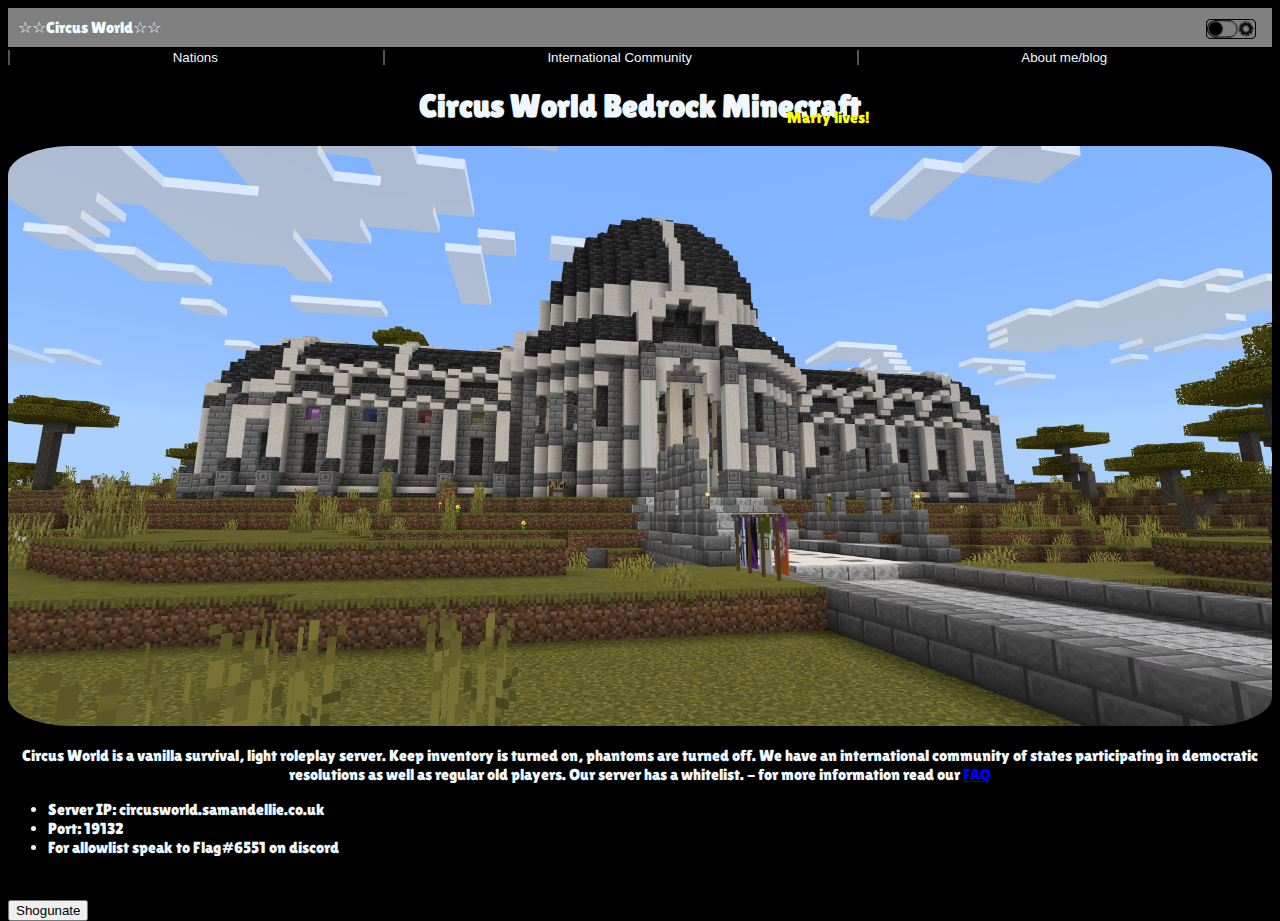
<file: index.html>
<!DOCTYPE html>
<html>

<head>
    <meta charset="utf-8">
    <meta name="viewport" content="width=device-width">
    <title>Circus World</title>
    <link href="style.css" rel="stylesheet" type="text/css" />
    <script src="app.js" defer></script>
</head>

<body onload="initialise();splashTextInit();nationsInit()" >
    <header>
        ☆☆Circus World☆☆
        <button id="darkmodebutton" onclick="darkMode()"><img id="buttonimage" src="images/button-day.png"></button>
    </header>

    <nav id="nav">
        <div id="nationsContainer">
            <button class="button">Nations</button>
            </div>
            <div id="nationsDropdown"></div>
        </div>
        </div>
        <div id="intsumContainer">
            <button onclick="document.location=`intsum.html`" class="button">International Community</button>
        </div>
        <div id="blogContainer">
            <button onclick="document.location=`blog.html`"class="button">About me/blog</button>
        </div>
    </nav>

    <h1>Circus World Bedrock Minecraft</h1>
    <article id="splashText"></article>
    <!--this is gonna be a sliding showcase-->
    <div id="slideshowContainer">
        <img id="slideshow"src="images/mushroomtown.png">
        <article id="slideshowCaption">Yo Yo I'm Ellie and I'm here to say</article>
    </div>
    

    <p>
        Circus World is a vanilla survival, light roleplay server. Keep inventory is turned on, phantoms are turned off.
        We have an international community of states participating in democratic resolutions as well as regular old players.
        Our server has a whitelist. - for more information read our <a href="./FAQ.html">FAQ</a>
    </p>
    <ul>
        <li>Server IP: circusworld.samandellie.co.uk</li>
        <li>Port: 19132</li>
        <li>For allowlist speak to Flag#6551 on discord</li>
    </ul>
</body>

<footer>
    <p>this page brought to you by General Lazy</p>
</footer>

</html>
</file>
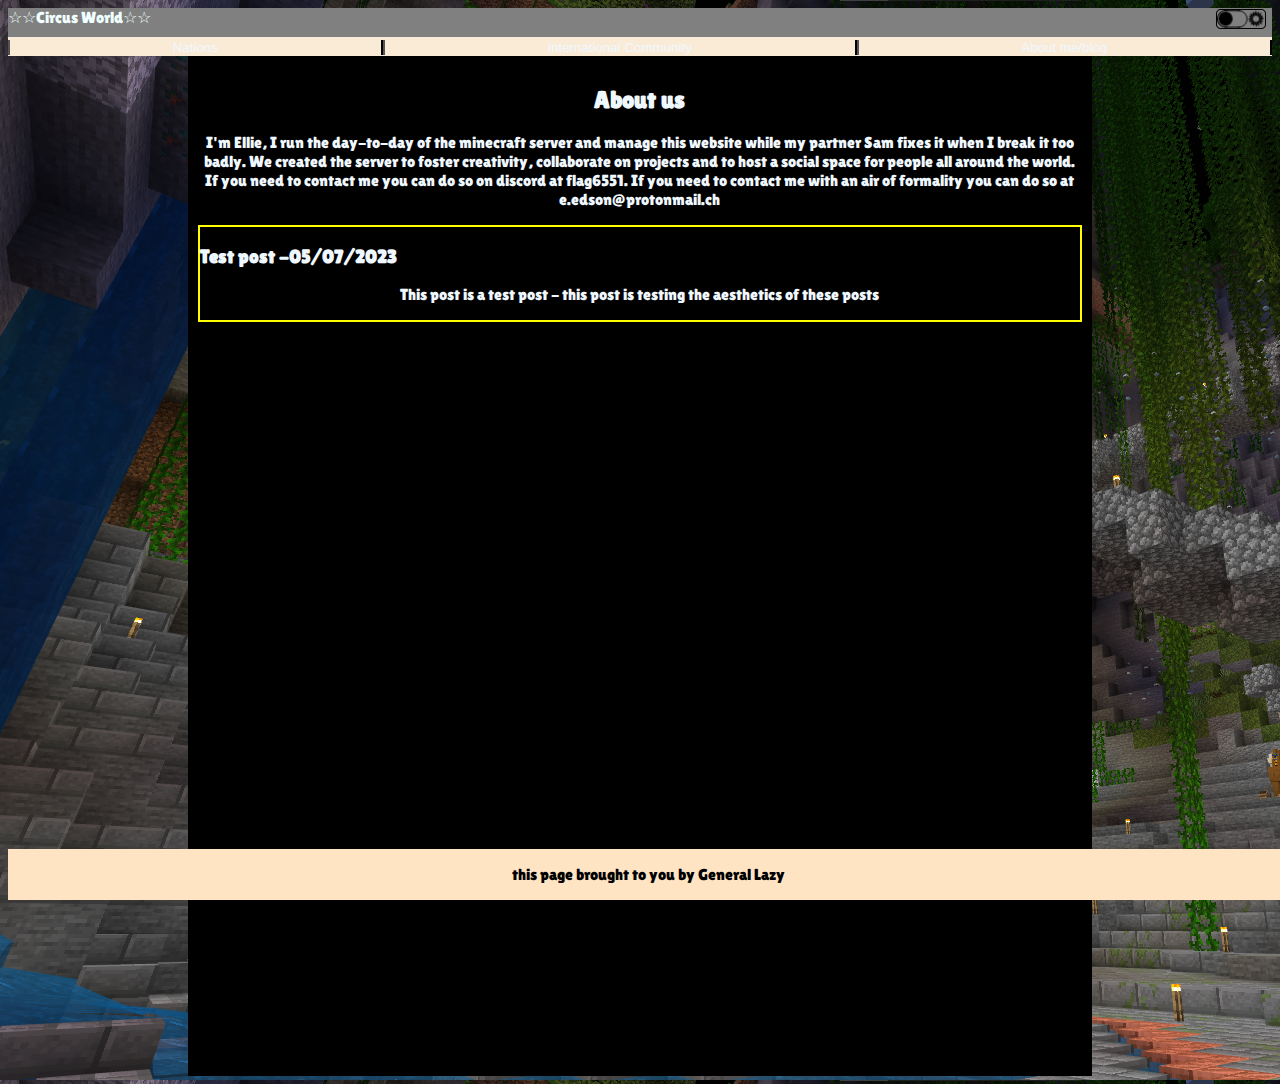
<file: Blog.html>
<!DOCTYPE html>
<html>

<head>
    <meta charset="utf-8">
    <meta name="viewport" content="width=device-width">
    <title>Circus World</title>
    <link href="non-indexstyle.css" rel="stylesheet" type="text/css" />
    <script src="app.js" defer></script>
    <script src="blog.js" defer></script>
</head>

<body onload="initialise();blogInit()">
    <header>
        ☆☆Circus World☆☆
        <button id="darkmodebutton" onclick="darkMode()"><img id="buttonimage" src="images/button-day.png"></button>
    </header>

    <nav id="nav">
        <div id="nationsContainer">
            <button class="button">Nations</button>
            </div>
            <div id="nationsDropdown"></div>
        </div>
        </div>
        <div id="intsumContainer">
            <button onclick="document.location=`intsum.html`" class="button">International Community</button>
        </div>
        <div id="blogContainer">
            <button onclick="document.location=`blog.html`"class="button">About me/blog</button>
        </div>
    </nav>

    <main class="non-indexMain">
        <h2>About us</h2>

        <p>I'm Ellie, I run the day-to-day of the minecraft server and manage this website while my partner Sam fixes it when I break it too badly. We created the server to foster creativity, collaborate on projects and to host a social space
            for people all around the world. If you need to contact me you can do so on discord at flag6551. If you need to contact me with an air of formality you can do so at e.edson@protonmail.ch
        </p>
        <div id="blogPostContainer">
            <div class="blogpost">
                <h3 class="blogTitle">Test post -05/07/2023</h3>
                <p>This post is a test post - this post is testing the aesthetics of these posts</p>
            </div>
        </div>

    </main>
    
    
</body>

<footer>
    <p>this page brought to you by General Lazy</p>
</footer>

</html>
</file>
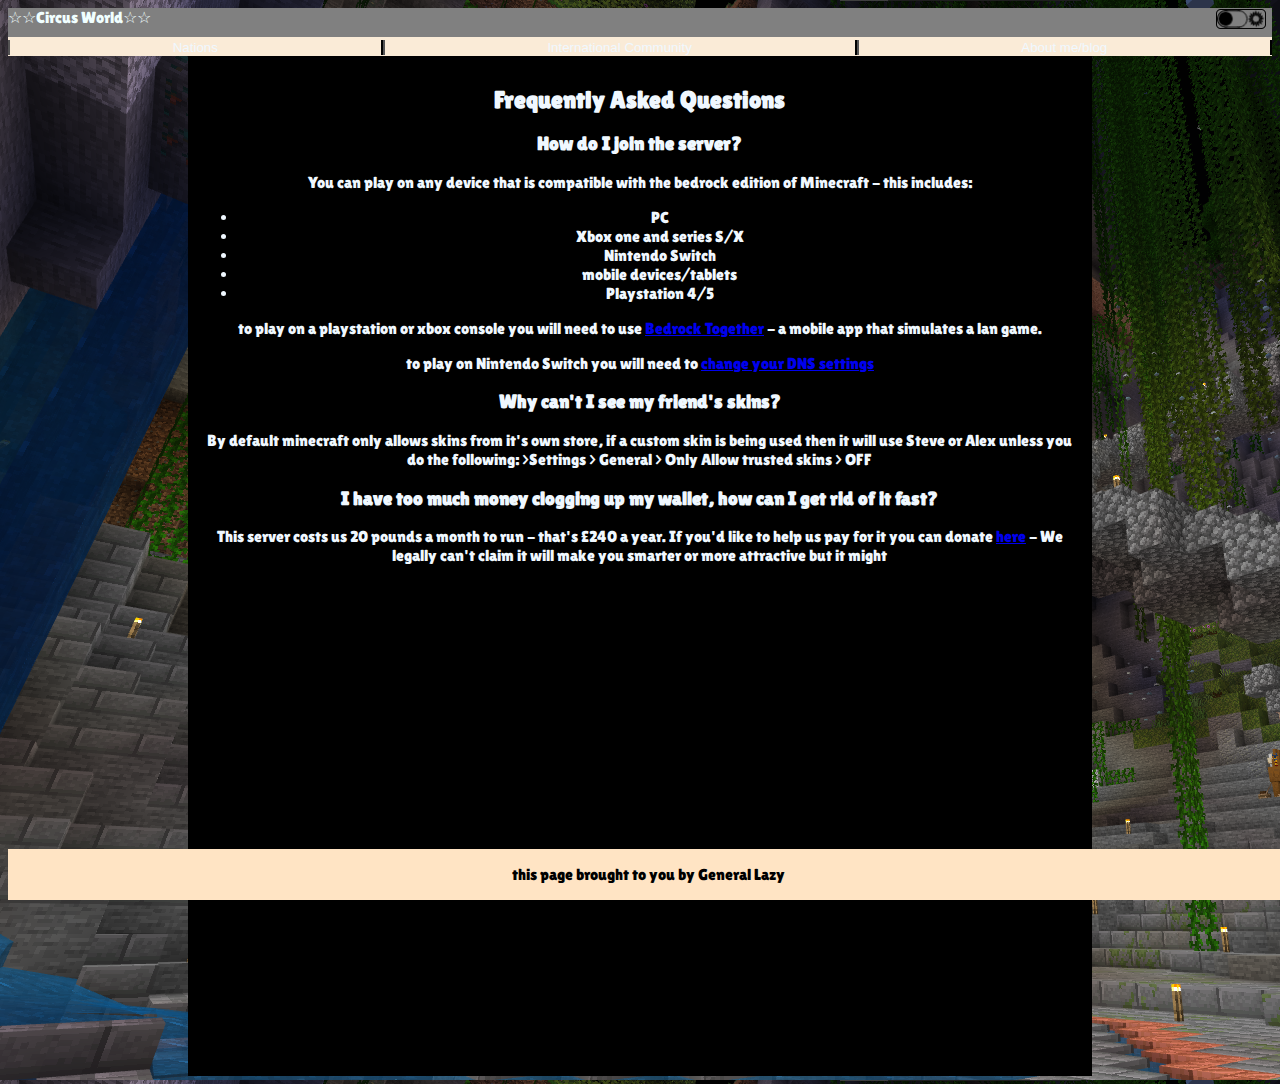
<file: FAQ.html>
<!DOCTYPE html>
<html>

<head>
    <meta charset="utf-8">
    <meta name="viewport" content="width=device-width">
    <title>Circus World</title>
    <link href="non-indexstyle.css" rel="stylesheet" type="text/css" />
    <script src="app.js" defer></script>
</head>

<body onload="initialise()">
    <header>
        ☆☆Circus World☆☆
        <button id="darkmodebutton" onclick="darkMode()"><img id="buttonimage" src="images/button-day.png"></button>
    </header>

    <nav id="nav">
        <div id="nationsContainer">
            <button class="button">Nations</button>
            </div>
            <div id="nationsDropdown"></div>
        </div>
        </div>
        <div id="intsumContainer">
            <button onclick="document.location=`intsum.html`" class="button">International Community</button>
        </div>
        <div id="blogContainer">
            <button onclick="document.location=`blog.html`"class="button">About me/blog</button>
        </div>
    </nav>

    <main class="non-indexMain">
        <h2>Frequently Asked Questions</h2>

        <h3>How do I join the server?</h3>

        <p>You can play on any device that is compatible with the bedrock edition of Minecraft - this includes:</p>
        <ul>
            <li>PC</li>
            <li>Xbox one and series S/X</li>
            <li>Nintendo Switch</li>
            <li>mobile devices/tablets</li>
            <li>Playstation 4/5</li>
        </ul>
        <p> to play on a playstation or xbox console you will need to use <a href="https://bedrocktogether.net/">Bedrock Together</a> - a mobile app that simulates a lan game.</p>
        <p> to play on Nintendo Switch you will need to <a href="https://apexminecrafthosting.com/how-to-join-a-bedrock-edition-server-on-xbox-switch/">change your DNS settings</a></p>

        <h3>Why can't I see my friend's skins?</h3>
        <p>By default minecraft only allows skins from it's own store, if a custom skin is being used then it will use Steve or Alex unless you do the following:
            >Settings > General > Only Allow trusted skins > OFF
        </p>

        <h3>I have too much money clogging up my wallet, how can I get rid of it fast?</h3>
        <p>This server costs us 20 pounds a month to run - that's £240 a year. If you'd like to help us pay for it you can donate <a href="https://paypal.me/CircusWorldMC?country.x=GB&locale.x=en_GB>">here</a>
        - We legally can't claim it will make you smarter or more attractive but it might</p>
    </main>
    
    
</body>

<footer>
    <p>this page brought to you by General Lazy</p>
</footer>

</html>
</file>
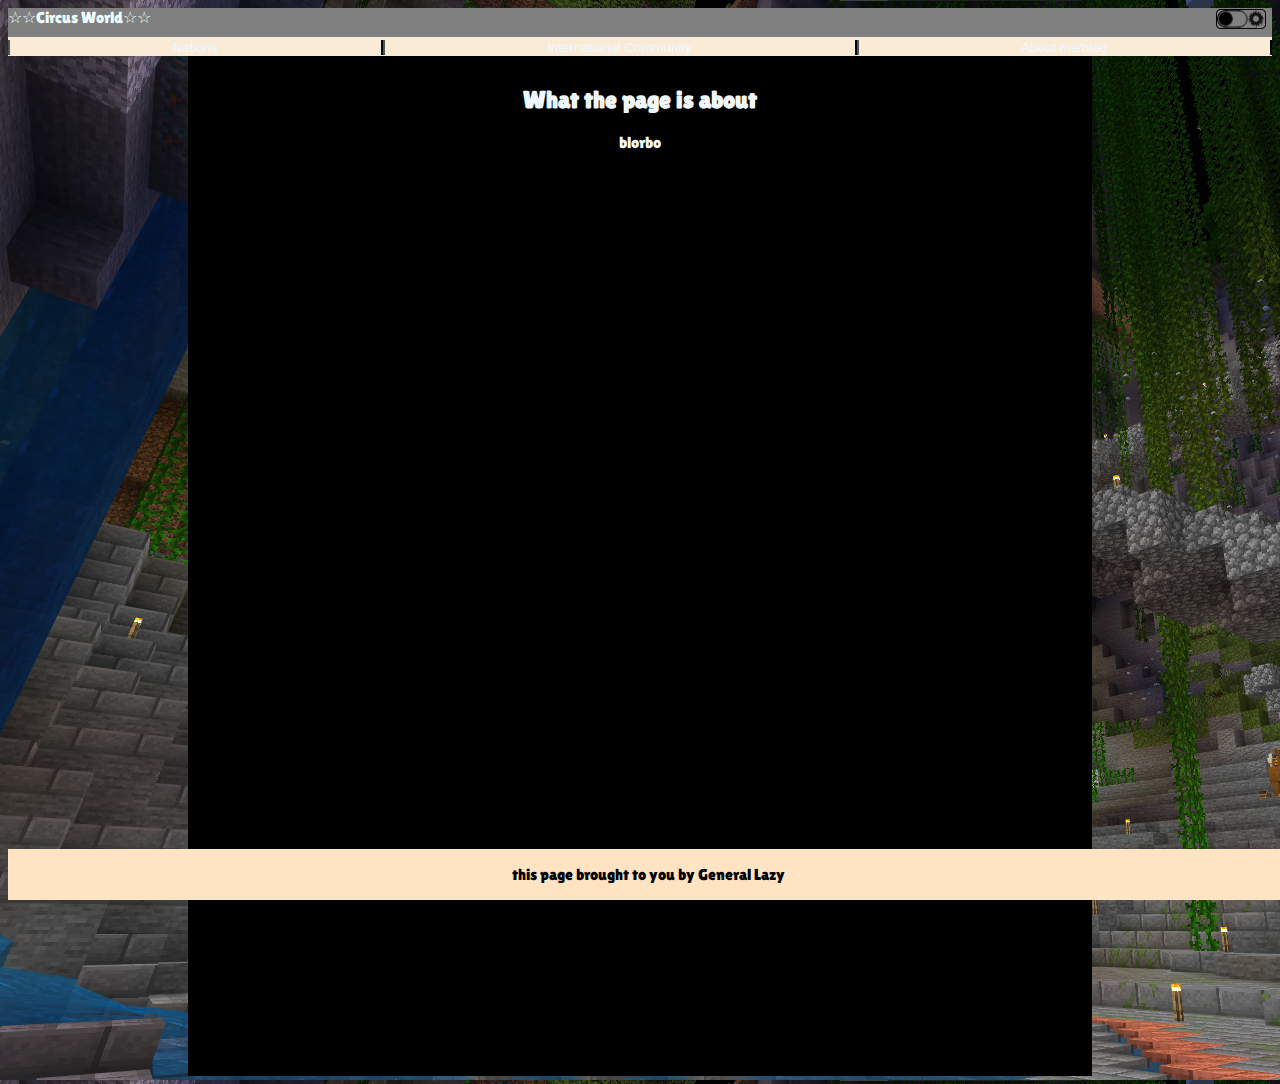
<file: index - Copy.html>
<!DOCTYPE html>
<html>

<head>
    <meta charset="utf-8">
    <meta name="viewport" content="width=device-width">
    <title>Circus World</title>
    <link href="non-indexstyle.css" rel="stylesheet" type="text/css" />
    <script src="app.js" defer></script>
</head>

<body onload="initialise()">
    <header>
        ☆☆Circus World☆☆
        <button id="darkmodebutton" onclick="darkMode()"><img id="buttonimage" src="images/button-day.png"></button>
    </header>

    <nav id="nav">
        <div id="nationsContainer">
            <button class="button">Nations</button>
            </div>
            <div id="nationsDropdown"></div>
        </div>
        </div>
        <div id="intsumContainer">
            <button onclick="document.location=`intsum.html`" class="button">International Community</button>
        </div>
        <div id="blogContainer">
            <button onclick="document.location=`blog.html`"class="button">About me/blog</button>
        </div>
    </nav>

    <main class="non-indexMain">
        <h2>What the page is about</h2>

        blorbo
    </main>
    
    
</body>

<footer>
    <p>this page brought to you by General Lazy</p>
</footer>

</html>
</file>
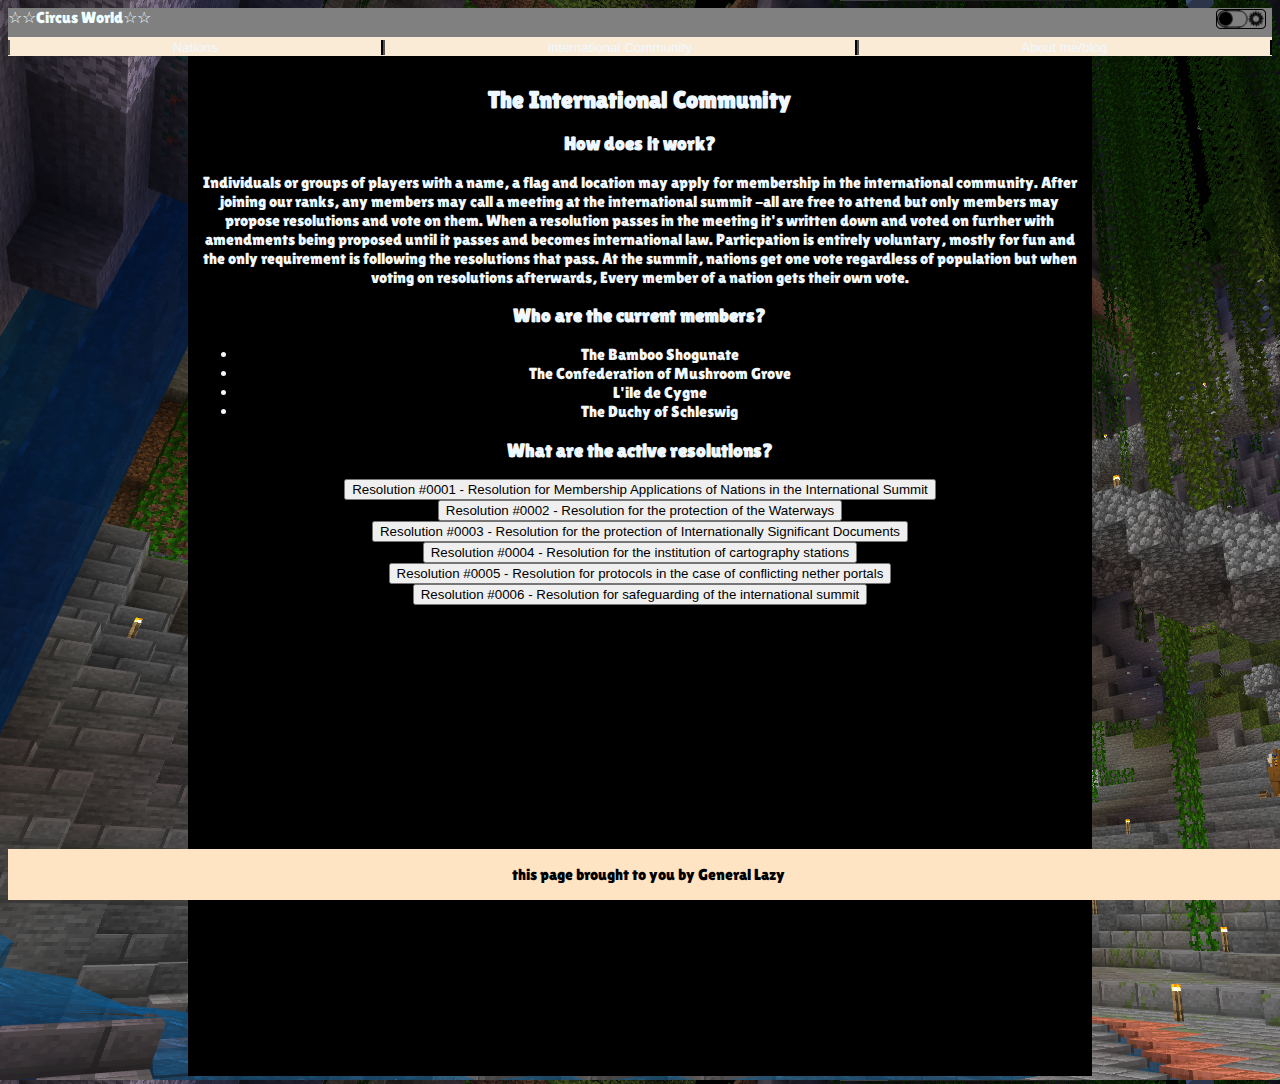
<file: intsum.html>
<!DOCTYPE html>
<html>

<head>
    <meta charset="utf-8">
    <meta name="viewport" content="width=device-width">
    <title>Circus World</title>
    <link href="non-indexstyle.css" rel="stylesheet" type="text/css" />
    <script src="app.js" defer></script>
    <script src="resolutions.js" defer></script>
</head>

<body onload="initialise()">
    <header>
        ☆☆Circus World☆☆
        <button id="darkmodebutton" onclick="darkMode()"><img id="buttonimage" src="images/button-day.png"></button>
    </header>

    <nav id="nav">
        <div id="nationsContainer">
            <button class="button">Nations</button>
            </div>
            <div id="nationsDropdown"></div>
        </div>
        </div>
        <div id="intsumContainer">
            <button onclick="document.location=`intsum.html`" class="button">International Community</button>
        </div>
        <div id="blogContainer">
            <button onclick="document.location=`blog.html`"class="button">About me/blog</button>
        </div>
    </nav>

    <main class="non-indexMain">
        <h2>The International Community</h2>

        <h3>How does it work?</h3>

        <div id="blogpost">
            Individuals or groups of players with a name, a flag and location may apply for membership in the international community.
            After joining our ranks, any members may call a meeting at the international summit -all are free to attend but only members may propose resolutions and vote on them.
            When a resolution passes in the meeting it's written down and voted on further with amendments being proposed until it passes and becomes international law.
            Particpation is entirely voluntary, mostly for fun and the only requirement is following the resolutions that pass. At the summit, nations get one vote regardless of population but when
            voting on resolutions afterwards, Every member of a nation gets their own vote.
        </div>

        <h3>Who are the current members?</h3>
        <div id="blogpost">
            <ul>
                <li>The Bamboo Shogunate</li>
                <li>The Confederation of Mushroom Grove</li>
                <li>L'ile de Cygne</li>
                <li>The Duchy of Schleswig</li>
            </ul>
        </div>

        <h3>What are the active resolutions?</h3>

        <div id="blogpost">
            <button class="resolutionButton">Resolution #0001 - Resolution for Membership Applications of Nations in the International Summit</button>
            <div class="resolutionContent">Outlines articles for membership within the international commmunity</div>
        </div>

        <div id="blogpost">
            <button class="resolutionButton">Resolution #0002 - Resolution for the protection of the Waterways</button>
            <div class="resolutionContent">Designates certain rivers as significant for travel or beauty and determines that no individual or nation can obstruct boat travel on them</div>
        </div>

        <div id="blogpost">
            <button class="resolutionButton">Resolution #0003 - Resolution for the protection of Internationally Significant Documents</button>
            <div class="resolutionContent">Designates the grand library at mushroom mountain as a seconday storage location for documents deemed internationally significant and mandates their copying</div>
        </div>

        <div id="blogpost">
            <button class="resolutionButton">Resolution #0004 - Resolution for the institution of cartography stations</button>
            <div class="resolutionContent">Insitutes maps across a wide area around spawn for easy updating of a big map in the National Park - ensures free access to those maps for all members</div>
        </div>

        <div id="blogpost">
            <button class="resolutionButton">Resolution #0005 - Resolution for protocols in the case of conflicting nether portals</button>
            <div class="resolutionContent">Creates protocols in cases where people's nether portals aren't discreetly separated on either end</div>
        </div>

        <div id="blogpost">
            <button class="resolutionButton">Resolution #0006 - Resolution for safeguarding of the international summit</button>
            <div class="resolutionContent">Mandates better lighting around the international summit to protect it's visitors</div>
        </div>

    </main>
    
    
</body>

<footer>
    <p>this page brought to you by General Lazy</p>
</footer>

</html>
</file>
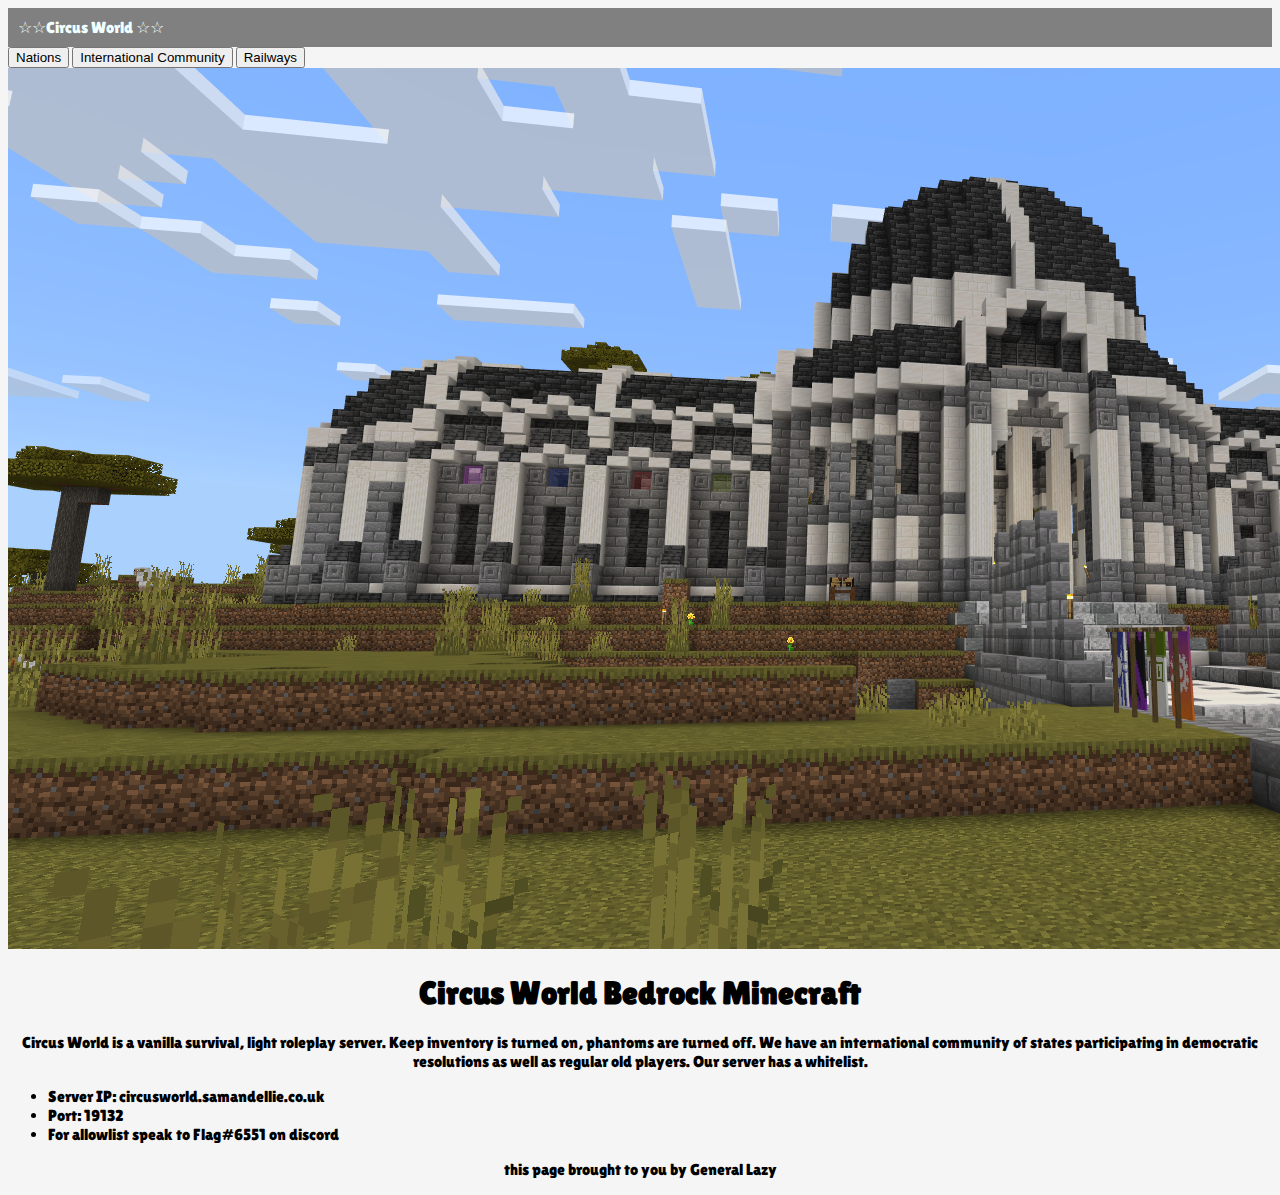
<file: splash.html>
<!DOCTYPE html>
<html>

<head>
    <meta charset="utf-8">
    <meta name="viewport" content="width=device-width">
    <title>Circus World</title>
    <link href="style.css" rel="stylesheet" type="text/css" />
  </head>

  <body>
    <header>
        ☆☆Circus World ☆☆
    </header>

    <nav>
        <button id="button1">Nations</button>
        <button id="button2">International Community</button>
        <button id="button3">Railways</button>
    </nav>

    <!--this is gonna be a sliding showcase-->
    <img src="images/internationalsummit.png">

    <h1>Circus World Bedrock Minecraft</h1>
    <p>
        Circus World is a vanilla survival, light roleplay server. Keep inventory is turned on, phantoms are turned off.
        We have an international community of states participating in democratic resolutions as well as regular old players.
        Our server has a whitelist.
    </p>
    <ul>
        <li>Server IP: circusworld.samandellie.co.uk</li>
        <li>Port: 19132</li>
        <li>For allowlist speak to Flag#6551 on discord</li>
    </ul>

</body>

<footer>
    <p>this page brought to you by General Lazy</p>
</footer>

</html>
</file>
<file: style.css>
@import url("https://fonts.googleapis.com/css2?family=Lilita+One&display=swap");

@font-face{
    font-family: "LILITA ONE";
    src: url(LilitaOne-Regular.ttf) format("ttf");
    font-style: normal;
    font-weight: 300;
    font-display: swap;
}

body{
    background-color: whitesmoke;
    font-family: "LILITA ONE";
}

header{
    background-color:gray;
    color:azure;
    padding: 10px;
    
}
#splashText{
    color:yellow;
    text-shadow: 1px 1px 0 #000,
				1px 1px 0 #000,
				1px 1px 0 #000;
    display:inline-flex;
    position:absolute;
    right:32%;
    top:12%;
    text-align:right;    animation-name: splashAnimations;
    animation-duration: 3s;
    animation-iteration-count: infinite;
}

@keyframes splashAnimations{
    0%{
        font-size: 1.1rem;
        transform: rotate(-4deg);
    }
    50%{
        font-size: 1.2rem;
    }
    100%{
        font-size: 1.1rem;
        transform: rotate(-4deg);
    }
}

#nav{
    display: grid;
    grid-template-columns: 3 33%;
    grid-template-rows: 1 20px;
    text-align: center;
    width:100%;
}

#nationsContainer{
    grid-column-start: 1; 
    grid-row-start: 1;
    width:100%;
    text-align:center;
}

#intsumContainer{
    grid-column-start: 2;
    grid-row-start: 1;
    width:100%;
    text-align:center;
}

#blogContainer{
    grid-column-start: 3;
    grid-row-start: 1;
    width:100%;
    text-align:center;
}

h1{
    text-align:center;
}

p{
    text-align: center;
}

footer{
    color:black;
    text-align: left;
    
}
#darkmodebutton{
    background:none;
    margin:none;
    border-color:none;
    border:none;
    float:right;

}
#darkmodebutton:hover{
    cursor:pointer;
}

.dark-mode {
    background-color: black;
    color:aliceblue;
}

.button{
    width:100%;
    background: none;
    color:inherit;
    border-top:none;
    border-bottom:none;
    padding:0px;
    margin:auto;
    transition-duration: 0.5s;
}
.button:hover {
    background-color: darkgray;
    cursor:pointer;
}

#slideshowContainer{
    position: relative;
}

#slideshow{
    border-color:black;
    border-radius: 5%;
    width:100%;
    max-width: 1786px;
    height: 50%;
}

#slideshowCaption{
    opacity: 0;
    position: absolute;
    right:45%;
    bottom:5%;
    text-align:center;
    font-size: 1.5rem;
    transition:0.3s;
}

#slideshow:hover ~ article{
    opacity:1;
    position: absolute;
    right:45%;
    bottom:5%;
    text-align:center;
}

#nationsDropdown{
    display: flex;
    width:100%;
}

.nationButton{
    position:absolute;
    top:100%;
}
</file>
<file: non-indexstyle.css>
@import url("https://fonts.googleapis.com/css2?family=Lilita+One&display=swap");

@font-face{
    font-family: "LILITA ONE";
    src: url(LilitaOne-Regular.ttf) format("ttf");
    font-style: normal;
    font-weight: 300;
    font-display: swap;
}

body{
    background-image: url("./images/background.png");
    font-family: "LILITA ONE";
}

header{
    background-color:gray;
    color:azure;
    padding-bottom: 10px;
}

main{
    align-self: center;
    text-align: center;
    width:70%;
    margin:auto;
    bottom:auto;
    padding:10px;
    height:1000px;
    background-color: antiquewhite;
}

#nav{
    display: grid;
    grid-template-columns: 3 33%;
    grid-template-rows: 1 20px;
    text-align: center;
    width:100%;
    background-color: antiquewhite;
}

#nationsContainer{
    grid-column-start: 1; 
    grid-row-start: 1;
    width:100%;
    text-align:center;
}

#intsumContainer{
    grid-column-start: 2;
    grid-row-start: 1;
    width:100%;
    text-align:center;
}

#blogContainer{
    grid-column-start: 3;
    grid-row-start: 1;
    width:100%;
    text-align:center;
}

h1{
    text-align:center;
}

p{
    text-align: center;
}

footer{
    color:black;
    text-align: left;
    position:fixed;
    bottom: 0;
    width:100%;
    background-color: bisque;
}
#darkmodebutton{
    background:none;
    margin:none;
    border-color:none;
    border:none;
    float:right;
    

}
#darkmodebutton:hover{
    cursor:pointer;
}

.dark-mode {
    background-color: black;
    color:aliceblue;
}

.button{
    margin:auto;
    width: 100%;
    background: none;
    color:inherit;
    border-top:none;
    border-bottom:none;
    padding:0;
    transition-duration: 0.5s;
}
.button:hover {
    background-color: darkgray;
    cursor:pointer;
}
#slideshow{
    border-color:black;
    border-radius: 5%;
    width:100%;
    max-width: 1786px;
    height: 50%
}

.blogpost{
    border:2px;
    border-style: solid;
    border-color: yellow;
}
.blogTitle{
    text-align: left;
}

.resolutionContent{
    display:none;
}

.displayResolutionContent{
    display:block;
}
</file>
